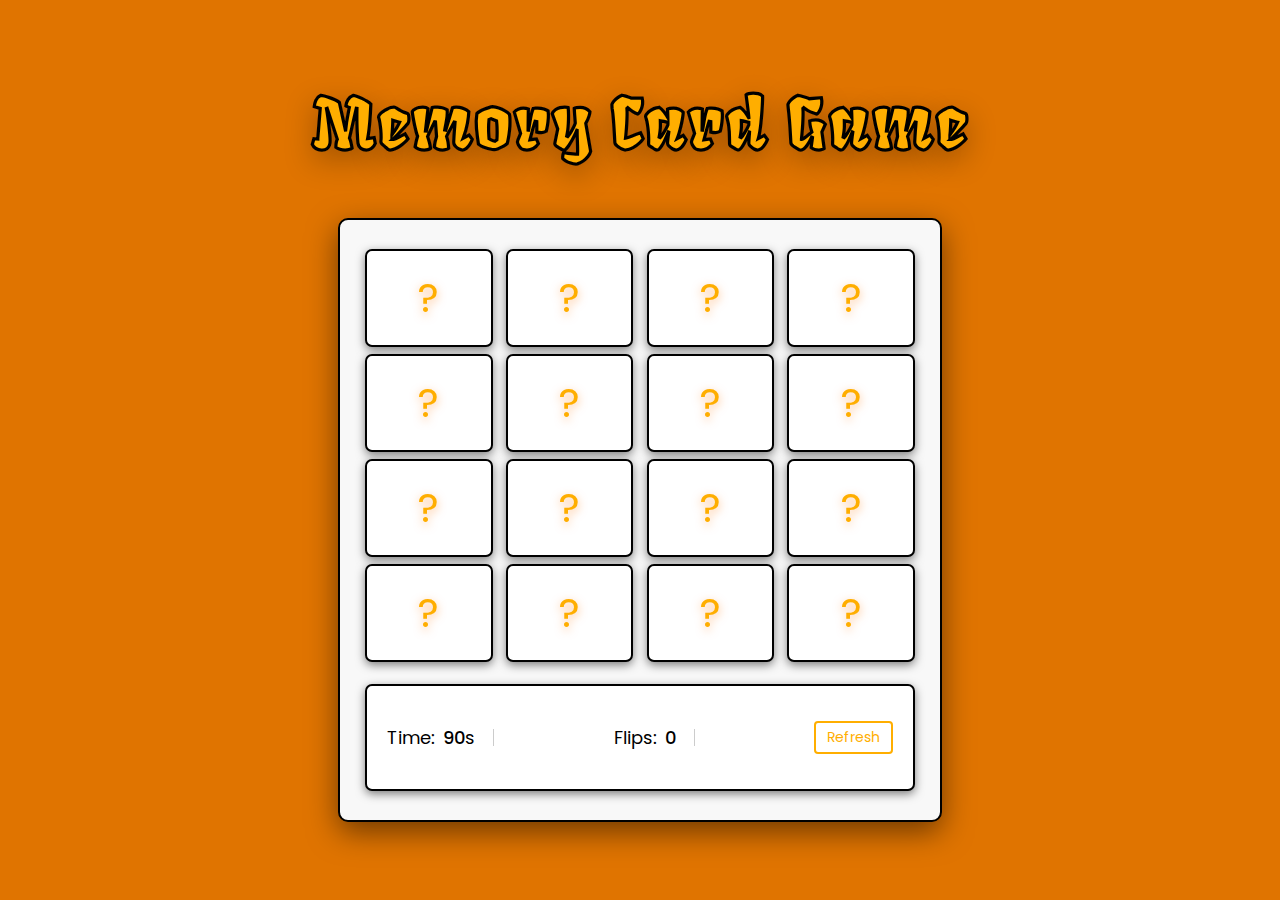
<file: game.html>
<!DOCTYPE html>

<html lang="en">
  <head>
    <meta charset="UTF-8" />
    <meta http-equiv="X-UA-Compatible" content="IE=edge" />
    <meta name="viewport" content="width=device-width, initial-scale=1.0" />
    <title>Memory Card Game</title>
    <link rel="stylesheet" href="./game.css" />
  </head>
  <body>
    <h1>Memory Card Game</h1>
    <div class="wrapper">
      <ul class="cards">
        <li class="card">
          <div class="view front-view">
            <span>?</span>
          </div>
          <div class="view back-view">
            <img src="./assets/img-1.png" alt="card-img" />
          </div>
        </li>
        <li class="card">
          <div class="view front-view">
            <span>?</span>
          </div>
          <div class="view back-view">
            <img src="./assets/img-2.png" alt="card-img" />
          </div>
        </li>
        <li class="card">
          <div class="view front-view">
            <span>?</span>
          </div>
          <div class="view back-view">
            <img src="./assets/img-3.png" alt="card-img" />
          </div>
        </li>
        <li class="card">
          <div class="view front-view">
            <span>?</span>
          </div>
          <div class="view back-view">
            <img src="./assets/img-4.png" alt="card-img" />
          </div>
        </li>
        <li class="card">
          <div class="view front-view">
            <span>?</span>
          </div>
          <div class="view back-view">
            <img src="./assets/img-5.png" alt="card-img" />
          </div>
        </li>
        <li class="card">
          <div class="view front-view">
            <span>?</span>
          </div>
          <div class="view back-view">
            <img src="./assets/img-6.png" alt="card-img" />
          </div>
        </li>
        <li class="card">
          <div class="view front-view">
            <span>?</span>
          </div>
          <div class="view back-view">
            <img src="./assets/img-5.png" alt="card-img" />
          </div>
        </li>
        <li class="card">
          <div class="view front-view">
            <span>?</span>
          </div>
          <div class="view back-view">
            <img src="./assets/img-6.png" alt="card-img" />
          </div>
        </li>
        <li class="card">
          <div class="view front-view">
            <span>?</span>
          </div>
          <div class="view back-view">
            <img src="./assets/img-1.png" alt="card-img" />
          </div>
        </li>
        <li class="card">
          <div class="view front-view">
            <span>?</span>
          </div>
          <div class="view back-view">
            <img src="./assets/img-2.png" alt="card-img" />
          </div>
        </li>
        <li class="card">
          <div class="view front-view">
            <span>?</span>
          </div>
          <div class="view back-view">
            <img src="./assets/img-3.png" alt="card-img" />
          </div>
        </li>
        <li class="card">
          <div class="view front-view">
            <span>?</span>
          </div>
          <div class="view back-view">
            <img src="./assets/img-4.png" alt="card-img" />
          </div>
        </li>
        <li class="card">
          <div class="view front-view">
            <span>?</span>
          </div>
          <div class="view back-view">
            <img src="./assets/img-8.png" alt="card-img" />
          </div>
        </li>
        <li class="card">
          <div class="view front-view">
            <span>?</span>
          </div>
          <div class="view back-view">
            <img src="./assets/img-7.png" alt="card-img" />
          </div>
        </li>
        <li class="card">
          <div class="view front-view">
            <span>?</span>
          </div>
          <div class="view back-view">
            <img src="./assets/img-7.png" alt="card-img" />
          </div>
        </li>
        <li class="card">
          <div class="view front-view">
            <span>?</span>
          </div>
          <div class="view back-view">
            <img src="./assets/img-8.png" alt="card-img" />
          </div>
        </li>
        <div class="details">
          <p class="time">
            Time: <span><b>20</b>s</span>
          </p>
          <p class="flips">
            Flips: <span><b>0</b></span>
          </p>
          <button>Refresh</button>
        </div>
      </ul>
    </div>
    <script src="./game.js"></script>
  </body>
</html>
</file>
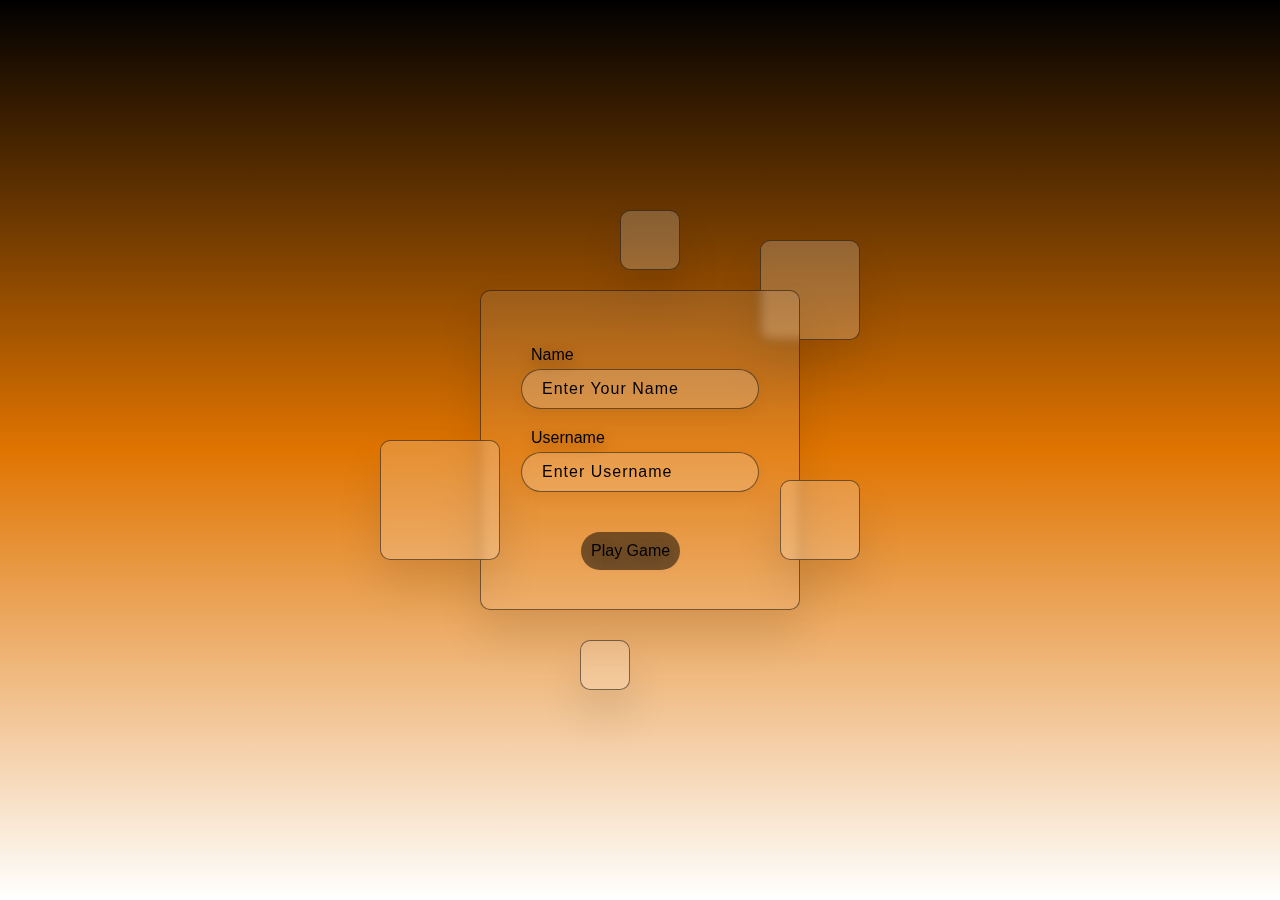
<file: login.html>
<!DOCTYPE html>
<html lang="en">
  <head>
    <meta charset="UTF-8" />
    <meta http-equiv="X-UA-Compatible" content="IE=edge" />
    <meta name="viewport" content="width=device-width, initial-scale=1.0" />
    <title>Memory Card Game</title>
    <link rel="stylesheet" href="./login.css" />
  </head>
  <body>
    <!-- Help taken from youtube channel "Online Tutorials" 
        channel link - https://www.youtube.com/c/OnlineTutorials4Designers -->

    <section>
      <div class="box">
        <div class="square" style="--i:0;"></div>
        <div class="square" style="--i:1;"></div>
        <div class="square" style="--i:2;"></div>
        <div class="square" style="--i:3;"></div>
        <div class="square" style="--i:4;"></div>
        <div class="container">
          <div class="form">
            <form action="game.html">
              <div class="inputBox">
                <p>Name</p>
                <input type="text" placeholder="Enter Your Name" id="name"/>
              </div>
              <div class="inputBox">
                <p>Username</p>
                <input type="text" placeholder="Enter Username" id="username"/>
              </div>
              <div class="inputBox" >
                <p id="play-button">Play Game</p>
              </div>
            </form>
          </div>
        </div>
      </div>
    </section>

    <script src="./login.js"></script>
    <script src="./game.js"></script>
  </body>
</html>
</file>
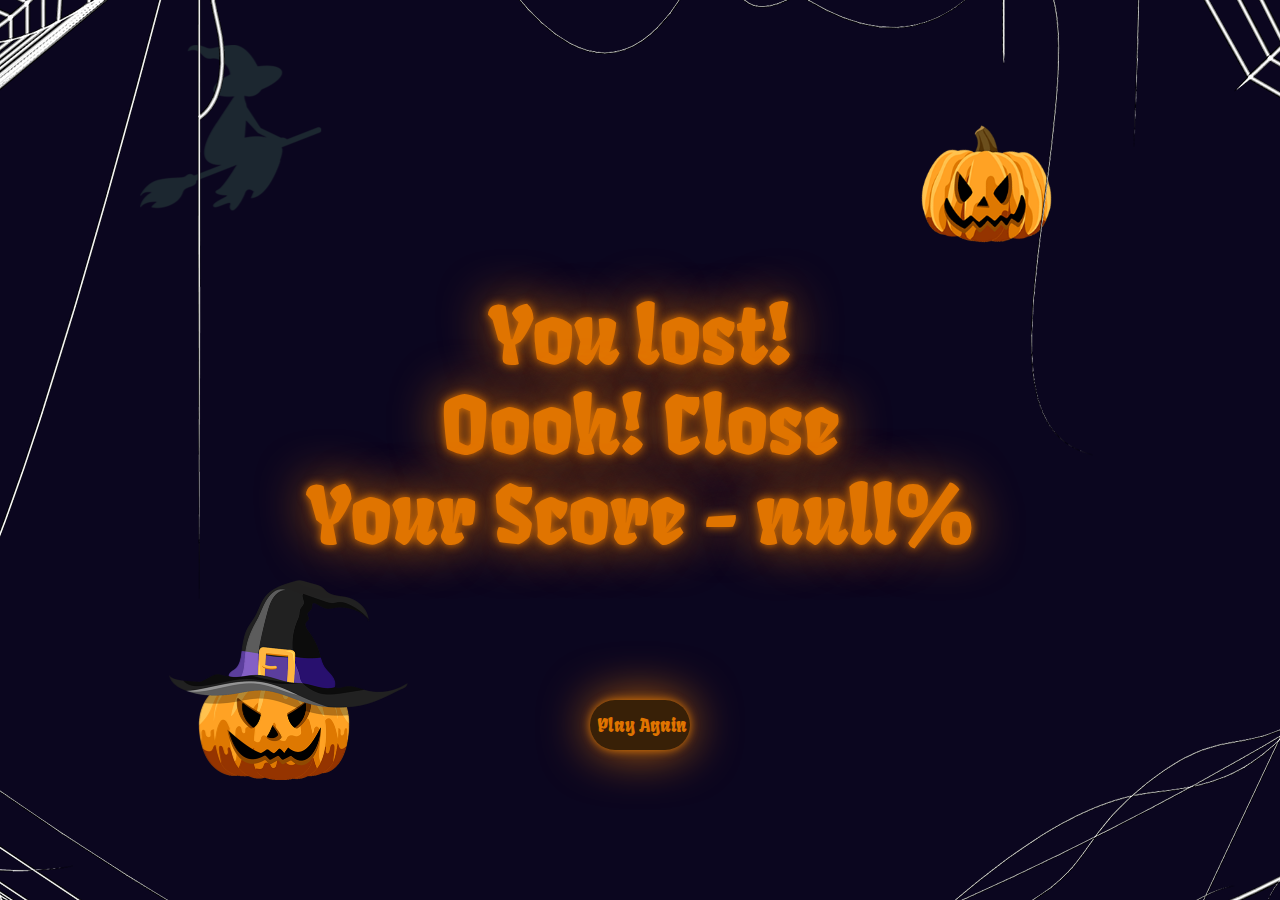
<file: result.html>
<!DOCTYPE html>
<html lang="en">
<head>
    <meta charset="UTF-8">
    <meta http-equiv="X-UA-Compatible" content="IE=edge">
    <meta name="viewport" content="width=device-width, initial-scale=1.0">
    <title>Memory Card Game</title>
    <link rel="stylesheet" href="./result.css">
</head>
<body>
    <section class="banner">
        <div class="scores">
            <span id="win">You Won!</span><br>
            <span id="phrases">Amazing!</span><br>
            <span id="username"></span>
            <span id="score">Score - 100</span>
            <div id="play-again">
                <p>Play Again</p>
            </div>
        </div>
        <img src="./assets/img.png" class="spider">
        <img src="./assets/pumpkin01.png" class="pumpkin01">
        <img src="./assets/pumpkin02.png" class="pumpkin02">
        <img src="./assets/spiderWeb.png" class="spiderWeb">
    </section>

    <script src="./result.js"></script>
</body>
</html>
</file>
<file: game.css>
/* Import Google Font - Poppins */
@import url('https://fonts.googleapis.com/css2?family=Poppins:wght@400;500;600;700&display=swap');
@import url('https://fonts.googleapis.com/css2?family=Fruktur&display=swap');

*{
  margin: 0;
  padding: 0;
  box-sizing: border-box;
  font-family: 'Poppins', sans-serif;
}
body{
  display: flex;
  flex-direction: column;
  align-items: center;
  justify-content: center;
  min-height: 100vh;
  background: #e07400;
}
h1{
  margin-bottom: 50px;
  font-size: 4.5em;
  font-family: 'Fruktur', cursive;
  letter-spacing: 2px;
  -webkit-text-stroke: 1px #000;
  color: #ffae00;
  text-shadow: 0 10px 30px rgba(0,0,0,0.3);
}
::selection{
  color: #fff;
  background: #ffae00;
}
.wrapper{
  padding: 25px;
  background: #f8f8f8;
  border: 2px solid #000;
  border-radius: 10px;
  box-shadow: 0 10px 30px rgba(0,0,0,0.5);
}
.cards, .card, .view, .details, p{
  display: flex;
  align-items: center;
  justify-content: center;
}
.cards{
  height: 550px;
  width: 550px;
  flex-wrap: wrap;
  justify-content: space-between;
}
.cards .card{
  cursor: pointer;
  position: relative;
  perspective: 1000px;
  transform-style: preserve-3d;
  height: calc(100% / 4 - 40px);
  width: calc(100% / 4 - 10px);
  border-radius: 10px;
}
.card.shake{
  animation: shake 0.35s ease-in-out;
}
@keyframes shake {
  0%, 100%{
    transform: translateX(0);
  }
  20%{
    transform: translateX(-13px);
  }
  40%{
    transform: translateX(13px);
  }
  60%{
    transform: translateX(-8px);
  }
  80%{
    transform: translateX(8px);
  }
}
.cards .card .view{
  width: 100%;
  height: 100%;
  user-select: none;
  pointer-events: none;
  position: absolute;
  background: #fff;
  border-radius: 7px;
  backface-visibility: hidden;
  transition: transform 0.25s linear;
  box-shadow: 0 3px 10px rgba(0,0,0,0.5);
  border: 2px solid #000;
}
.card .front-view span{
  font-size: 40px;
  color: #ffae00;
  text-shadow: 0 3px 10px rgba(255, 115, 0, 0.5);
}
.card .back-view{
  transform: rotateY(-180deg);
}
.card .back-view img{
  max-width: 80px;
}
.card.flip .front-view{
  transform: rotateY(180deg);
}
.card.flip .back-view{
  transform: rotateY(0);
}

.details{
  width: 100%;
  margin-top: 15px;
  padding: 0 20px;
  border-radius: 7px;
  background: #fff;
  height: calc(100% / 4 - 30px);
  justify-content: space-between;
  box-shadow: 0 3px 10px rgba(0,0,0,0.5);
  border: 2px solid #000;
}
.details p{
  font-size: 18px;
  height: 17px;
  padding-right: 18px;
  border-right: 1px solid #ccc;
}
.details p span{
  margin-left: 8px;
}
.details p b{
  font-weight: 500;
}
.details button{
  cursor: pointer;
  font-size: 14px;
  color: #ffae00;
  border-radius: 4px;
  padding: 4px 11px;
  background: #fff;
  border: 2px solid #ffae00;
  transition: 0.3s ease;
}
.details button:hover{
  color: #fff;
  background: #ffae00;
}

.hide {
  display: none;
}

.winning {
  margin-top: 20px;
  font-size: 20px;
  background-color: #ffae00;
  width: 250px;
  height: fit-content;
  padding: 10px;
  border-radius: 20px;
}

#continue {
  background-color: #fff;
  height: 30px;
  width: 180px;
  display: flex;
  align-items: center;
  justify-content: center;
  border-radius: 30px;
  margin-top: 5px;
  margin-left: 25px;
}

@media screen and (max-width: 700px) {
  .cards{
    height: 350px;
    width: 350px;
  }
  .card .front-view img{
    max-width: 16px;
  }
  .card .back-view img{
    max-width: 40px;
  }
}

@media screen and (max-width: 530px) {
  .cards{
    width: 300px;
  }
  .card .back-view img{
    max-width: 35px;
  }
  .details{
    margin-top: 10px;
    padding: 0 15px;
    height: calc(100% / 4 - 20px);
  }
  .details p{
    height: 15px;
    font-size: 17px;
    padding-right: 13px;
  }
  .details button{
    font-size: 13px;
    padding: 5px 10px;
    border: none;
    color: #fff;
    background: #e07400;
  }
}
</file>
<file: login.css>
* {
  margin: 0;
  padding: 0;
  box-sizing: border-box;
  font-family: 'Poppins', sans-serif;
}

body {
  overflow: hidden;
  background-image: url('./assets/bg.jpg');
  background: linear-gradient(#000,#e07400,#fff);
  background-blend-mode: darken;
}

section {
  display: flex;
  justify-content: center;
  align-items: center;
  min-height: 100vh;
}

.box {
  position: relative;
}

.box .square {
  position: absolute;
  backdrop-filter: blur(5px);
  box-shadow: 0 25px 45px rgba(0, 0, 0, 0.1);
  border: 1px solid rgba(0, 0, 0, 0.5);
  border-radius: 10px;
  border-right: 1px solid rgba(0, 0, 0, 0.5);
  border-bottom: 1px solid rgba(0, 0, 0, 0.5);
  background: rgba(255, 255, 255, 0.2);
  animation: animate 5s linear infinite;
  animation-delay: calc(-1s * var(--i));
}

@keyframes animate {
  0%,100%
  {
      transform: translateY(-40px);
  }
  50%
  {
      transform: translateY(40px);
  }
}

.box .square:nth-child(1) {
  top: -50px;
  right: -60px;
  width: 100px;
  height: 100px;
}

.box .square:nth-child(2) {
  top: 150px;
  left: -100px;
  width: 120px;
  height: 120px;
  z-index: 2;
}

.box .square:nth-child(3) {
  bottom: 50px;
  right: -60px;
  width: 80px;
  height: 80px;
  z-index: 2;
}

.box .square:nth-child(4) {
  bottom: -80px;
  left: 100px;
  width: 50px;
  height: 50px;
}

.box .square:nth-child(5) {
  top: -80px;
  left: 140px;
  width: 60px;
  height: 60px;
}

.container {
  position: relative;
  width: 320px;
  min-height: 320px;
  background: rgba(255, 255, 255, 0.1);
  border-radius: 10px;
  display: flex;
  justify-content: center;
  align-items: center;
  backdrop-filter: blur(5px);
  box-shadow: 0 25px 45px rgba(0, 0, 0, 0.1);
  border: 1px solid rgba(0, 0, 0, 0.5);
  border-right: 1px solid rgba(0, 0, 0, 0.5);
  border-bottom: 1px solid rgba(0, 0, 0, 0.5);
}

.form {
  position: relative;
  width: 100%;
  height: 100%;
  padding: 0 40px;
}

.inputBox {
  width: 100%;
  margin-top: 20px;
  display: flex;
  flex-direction: column;
  align-items: center;
}

.inputBox input {
  width: 100%;
  background: rgba(255, 255, 255, 0.2);
  border: none;
  padding: 10px 20px;
  border-radius: 35px;
  border: 1px solid rgba(0, 0, 0, 0.5);
  border-right: 1px solid rgba(0, 0, 0, 0.5);
  border-bottom: 1px solid rgba(0, 0, 0, 0.5);
  font-size: 16px;
  letter-spacing: 1px;
  color: #fff;
  box-shadow: 0 5px 15px rgba(0, 0, 0, 0.05);
}

.inputBox input::placeholder {
  color: #000;
}

.inputBox p {
  align-self: flex-start;
  margin: 0 0 5px 10px;
  color: #000;
  text-shadow: 0 5px 15px rgba(0, 0, 0, 0.4);
}

#play-button {
  background-color: rgba(0, 0, 0, 0.5);
  display: flex;
  align-items: center;
  justify-content: center;
  border-radius: 30px;
  cursor: pointer;
  margin-top: 20px;
  padding: 10px;
  margin-left: 60px;
}

#play-button p {
  color: rgba(255, 255, 255, 0.8);
  margin-top: 3px;
}

.level-container {
  display: flex;
  justify-content: space-around;
  margin-top: 10px;
}

.levels {
  display: flex;
  align-items: center;
  justify-content: center;
  border-radius: 10px;
  width: 50px;
  height: 50px;
  background: rgba(255, 255, 255, 0.2);
  font-size: 20px;
  border: 1px solid rgba(0, 0, 0, 0.5);
  cursor: pointer;
}
</file>
<file: result.css>
@import url('https://fonts.googleapis.com/css2?family=Fruktur&display=swap');

* {
    padding: 0;
    margin: 0;
    box-sizing: border-box;
}

.banner {
    position: absolute;
    width: 100%;
    height: 100vh;
    overflow: hidden;
    display: flex;
    justify-content: center;
    align-items: center;
    background: #0b061f;
}

.spider {
    position: absolute;
    filter: invert(10%);
    top: -300px;
    animation: spiderman 5s ease-in infinite;
    scale: 0.5;
}

@keyframes spiderman {
    0%
    {
        transform: translateX(-1500px);
    }
    100%
    {
        transform: translateX(3980px);
    }
}

.pumpkin01 {
    position: absolute;
    top: 100px;
    right: 200px;
    animation: animatePumpkin 8s ease-in-out infinite;
    scale: 0.7;
}

.pumpkin02 {
    position: absolute;
    bottom: 20px;
    left: 50px;
    animation: animatePumpkin 4s ease-in-out infinite;
    scale: 0.5;
}

@keyframes animatePumpkin {
    0%,100%
    {
        transform: translateY(-50px);
    }
    50%
    {
        transform: translateY(50px);
    }
}

.spiderWeb {
    z-index: 2;
}

.scores {
    color: #e07400;
    position: absolute;
    top: auto;
    display: flex;
    flex-direction: column;
    align-items: center;
    font-family: 'Fruktur';
    animation: animateText 5s ease-in-out infinite;
    z-index: 20;
}

.scores span {
    font-size: 5em;
    line-height: 70px;
    text-shadow: 0 0 10px #e07400,
    0 0 50px #e07400;
}

@keyframes animateText {
    0%,100%
    {
        transform: translateY(-20px);
    }
    50%
    {
        transform: translateY(20px);
    }
}

#play-again {
    position: relative;
    background-color: #382007;
    color: #e07400;
    top: 150px;
    width: 100px;
    height: 50px;
    border-radius: 50px;
    box-shadow: 0 0 10px rgba(255, 136, 0, 0.8),
    0 0 50px rgba(255, 136, 0, 0.8);
    cursor: pointer;
}

#play-again p {
    position: relative;
    top: 15px;
    left: 7px;
    font-size: 1.1em;
    text-shadow: none;
}

@media screen and (max-width: 530px){
    .scores span {
        font-size: 2.5em;
        line-height: 25px;
    }
    #play-again p {
        font-size: 1em;
        top: 13px;
        left: 10px;
    }
    .pumpkin01{
        scale: 0.5;
        top: 10px;
    }
    .pumpkin02{
        scale: 0.4;
        bottom: -60px;
    }
}
</file>
